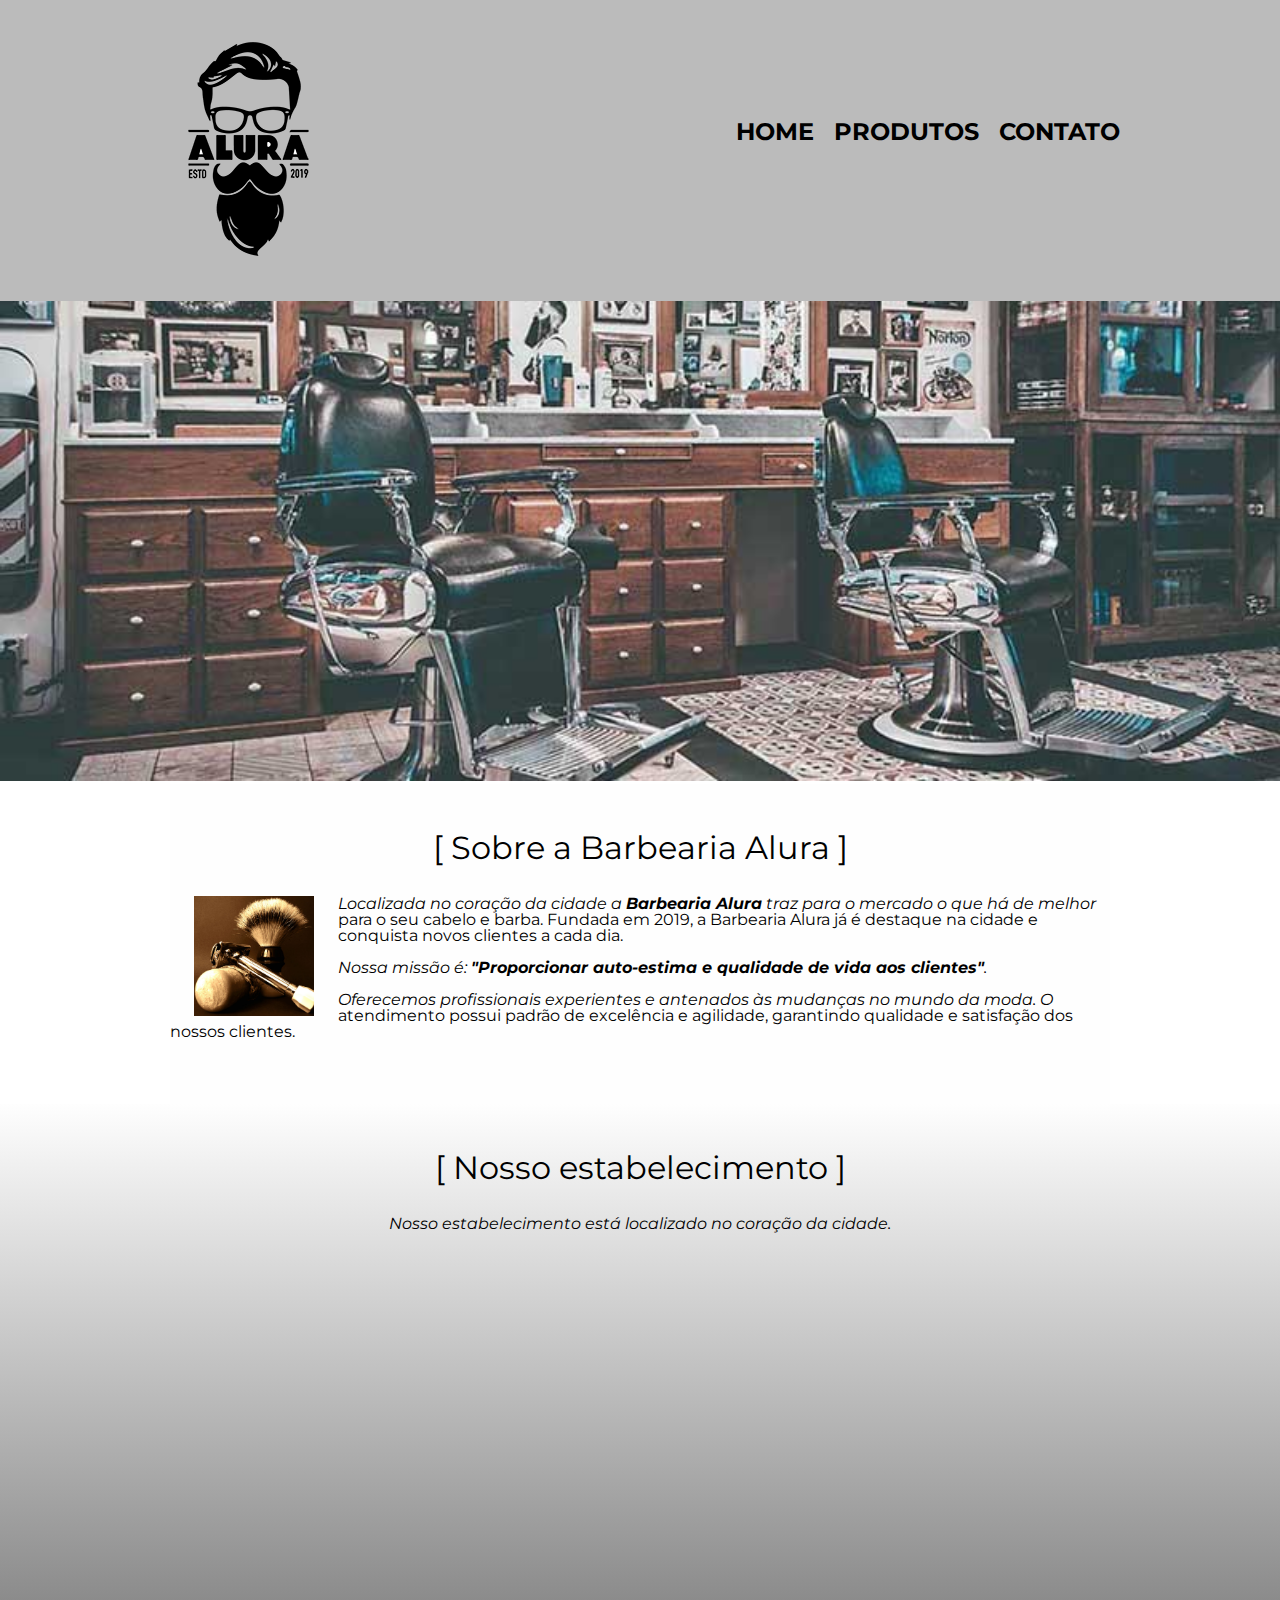
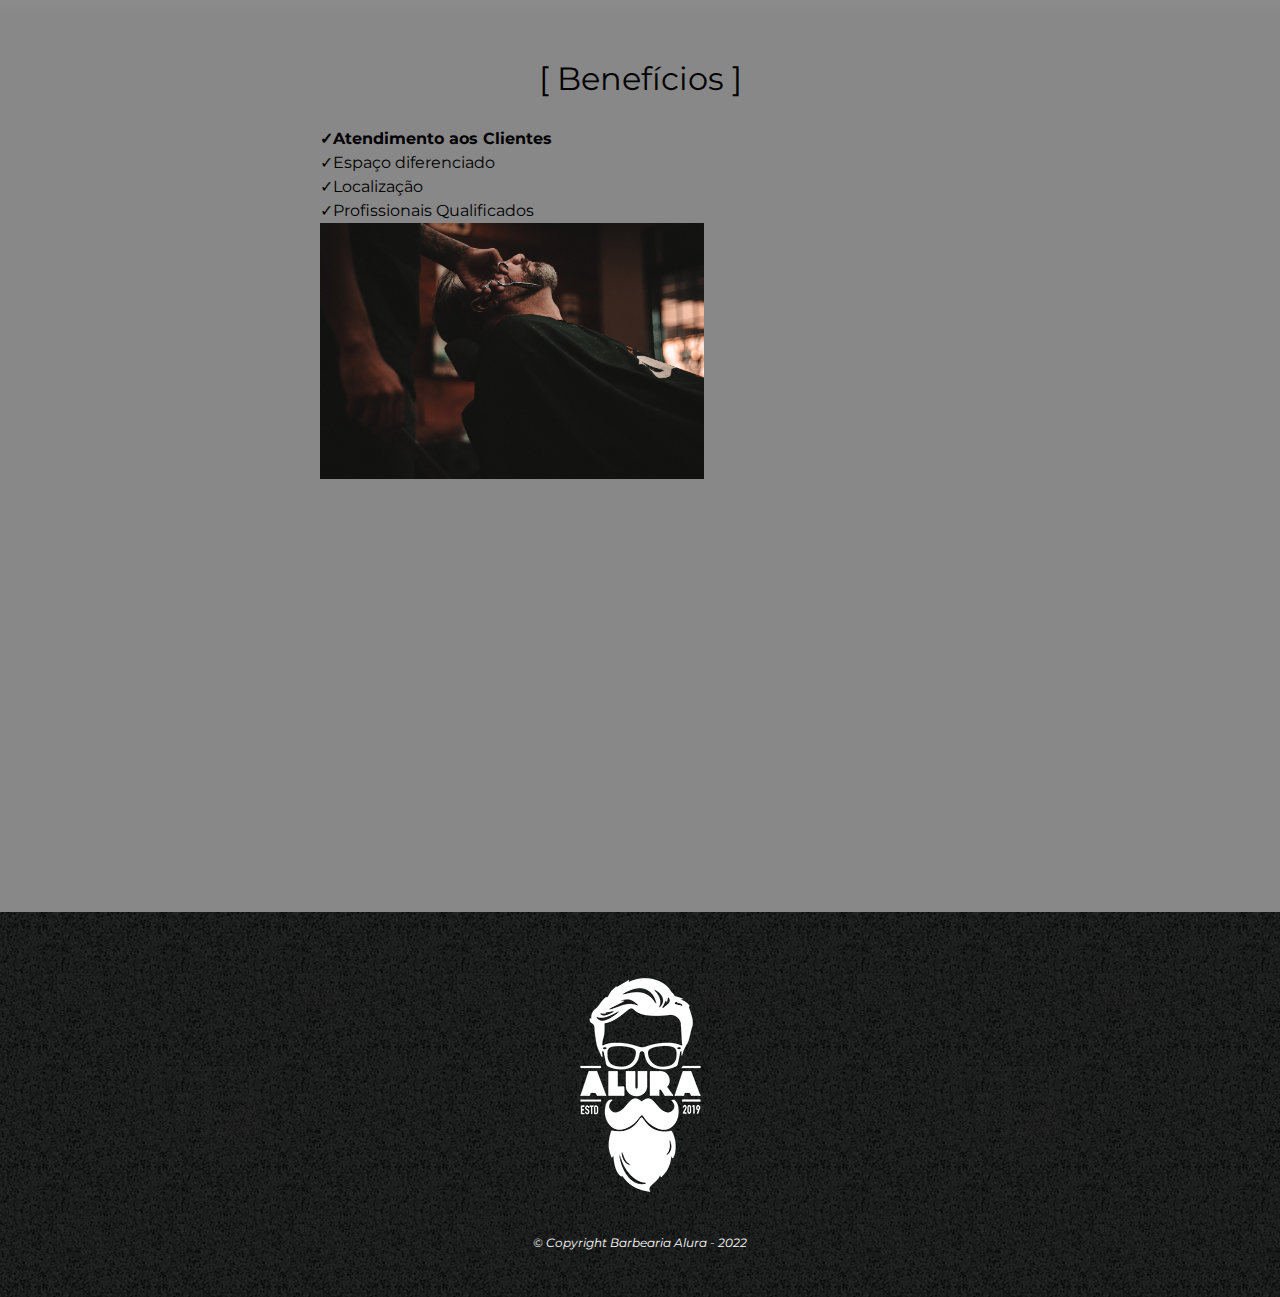
<file: index.html>
<!DOCTYPE html>
<html lang="pt-br">
  <head>
    <meta charset="UTF-8" />
    <title>Barbearia Alura</title>
    <link href="https://fonts.googleapis.com/css?family=Montserrat&display=swap" rel="stylesheet" />
    <link rel="stylesheet" href="reset.css" />
    <link rel="stylesheet" href="style.css" />
  </head>

  <body>
    <header>
      <!-- quando o seu site tem um logo, e ele é a primeira coisa que você quer exibir
      usa-se o h1 para envolver a logo -->
      <div class="caixa">
        <h1>
          <img
            src="./imagens/logo.png"
            alt="Logo da barbearia, homem com barba e óculos na cor preta"
          />
        </h1>
        <nav>
          <ul>
            <li><a href="/">Home</a></li>
            <li><a href="/produtos.html">Produtos</a></li>
            <li><a href="/contato.html">Contato</a></li>
          </ul>
        </nav>
      </div>
    </header>
    <img class="banner" src="./imagens/banner.jpg" />

    <main>
      <section class="principal">
        <h2 class="titulo-principal">Sobre a Barbearia Alura</h2>
        <img
          class="imagem-utensilios"
          src="./imagens/utensilios.jpg"
          alt="Utensílios de um barbeiro."
        />

        <p>
          Localizada no coração da cidade a <strong>Barbearia Alura</strong> traz para o mercado o
          que há de melhor para o seu cabelo e barba. Fundada em 2019, a Barbearia Alura já é
          destaque na cidade e conquista novos clientes a cada dia.
        </p>

        <p id="missao">
          <em
            >Nossa missão é:
            <strong>"Proporcionar auto-estima e qualidade de vida aos clientes"</strong>.</em
          >
        </p>

        <p>
          Oferecemos profissionais experientes e antenados às mudanças no mundo da moda. O
          atendimento possui padrão de excelência e agilidade, garantindo qualidade e satisfação dos
          nossos clientes.
        </p>
      </section>
      <section class="mapa">
        <h3 class="titulo-principal">Nosso estabelecimento</h3>
        <p>Nosso estabelecimento está localizado no coração da cidade.</p>
        <div class="mapa-conteudo">
          <iframe
            src="https://www.google.com/maps/embed?pb=!1m18!1m12!1m3!1d3656.4483278365396!2d-46.63466568562861!3d-23.588249068469487!2m3!1f0!2f0!3f0!3m2!1i1024!2i768!4f13.1!3m3!1m2!1s0x94ce5a2b2ed7f3a1%3A0xab35da2f5ca62674!2sCaelum!5e0!3m2!1spt-BR!2sbr!4v1568814489656!5m2!1spt-BR!2sbr"
            width="100%"
            height="300"
            frameborder="0"
            style="border: 0"
            allowfullscreen=""
          ></iframe>
        </div>
      </section>

      <section class="beneficios">
        <h3 class="titulo-principal">Benefícios</h3>
        <div class="conteudo-beneficios">
          <ul class="lista-beneficios">
            <li class="itens">Atendimento aos Clientes</li>
            <li class="itens">Espaço diferenciado</li>
            <li class="itens">Localização</li>
            <li class="itens">Profissionais Qualificados</li>
          </ul>
          <img src="./imagens/beneficios.jpg" class="imagem-beneficios" />
        </div>

        <div class="video">
          <iframe
            width="560"
            height="315"
            src="https://www.youtube.com/embed/wcVVXUV0YUY"
            frameborder="0"
            allow="accelerometer; autoplay; encrypted-media; gyroscope; picture-in-picture"
            allowfullscreen
          ></iframe>
        </div>
      </section>
    </main>
    <footer>
      <div>
        <img
          src="/imagens/logo-branco.png"
          alt="Logo da barbearia, homem com barba e óculos na cor branca"
          srcset=""
        />
        <p class="copyright">&copy; Copyright Barbearia Alura - 2022</p>
      </div>
    </footer>
  </body>
</html>
</file>
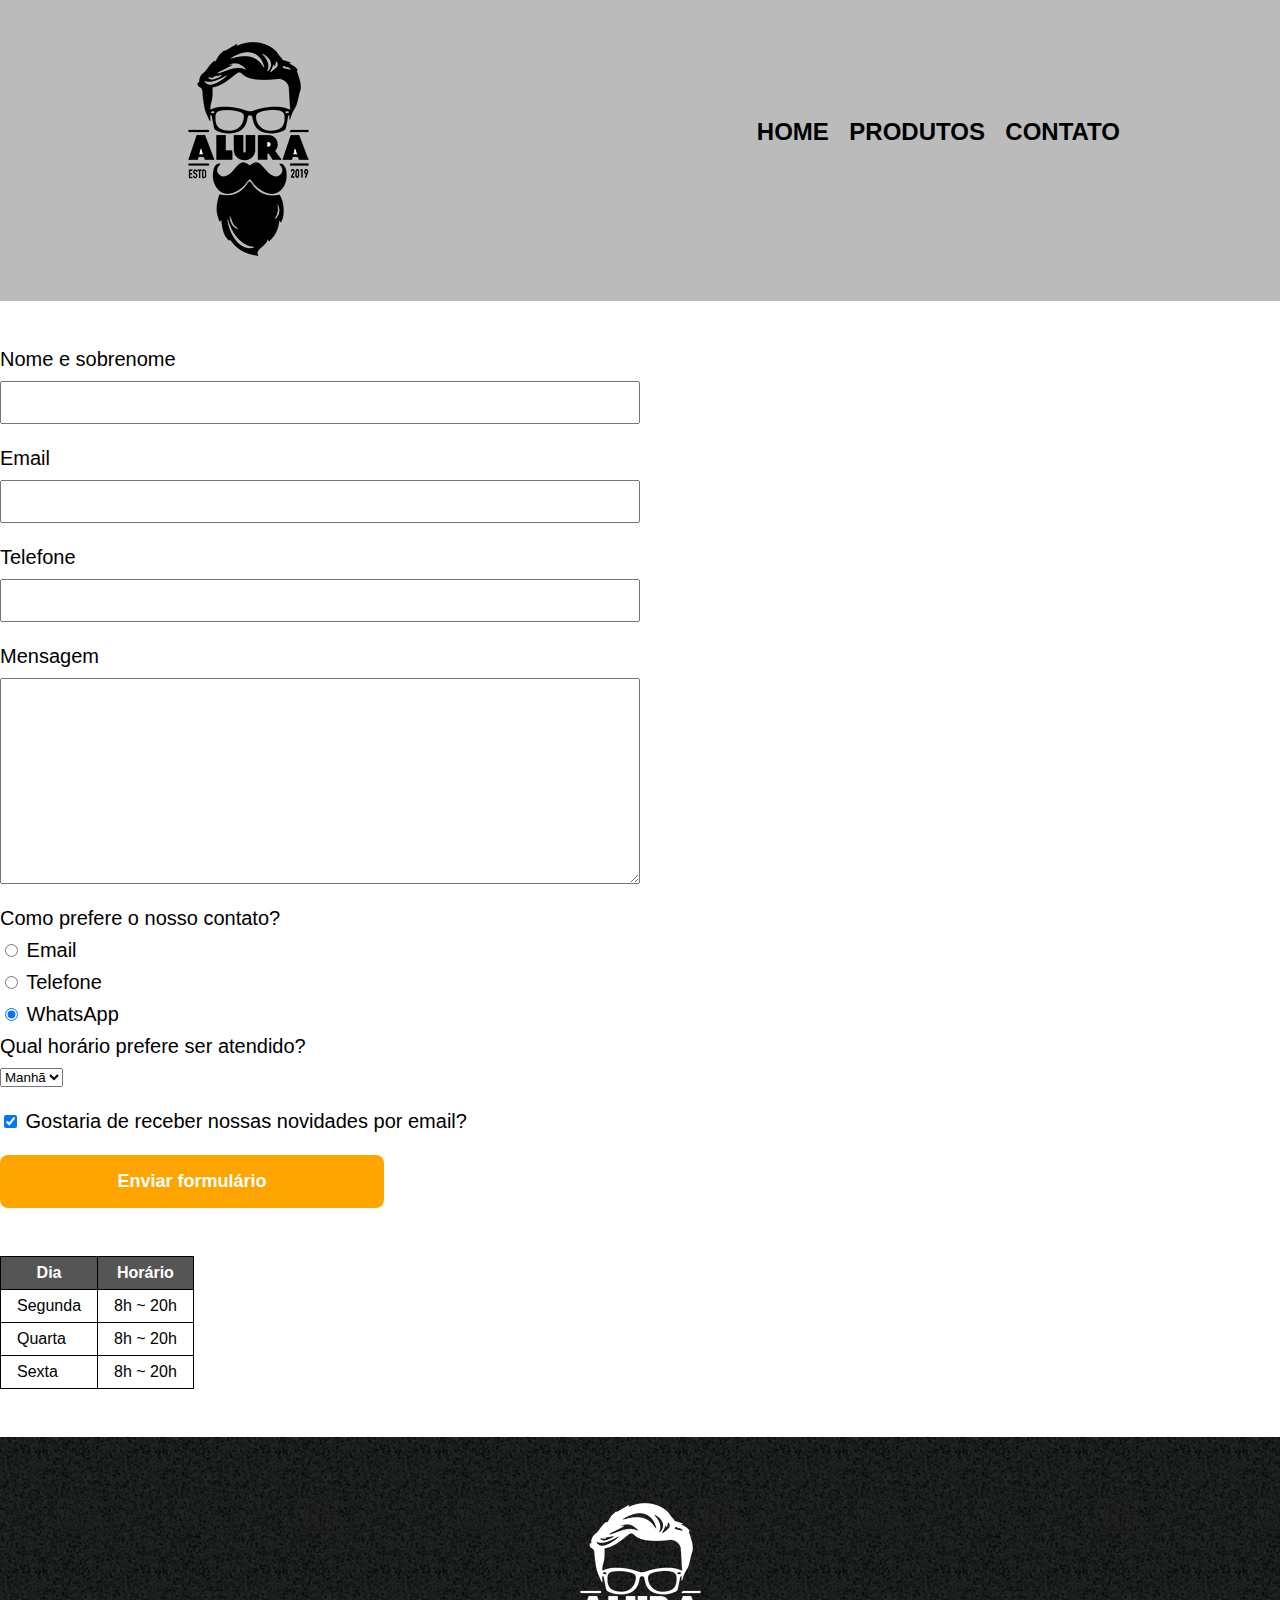
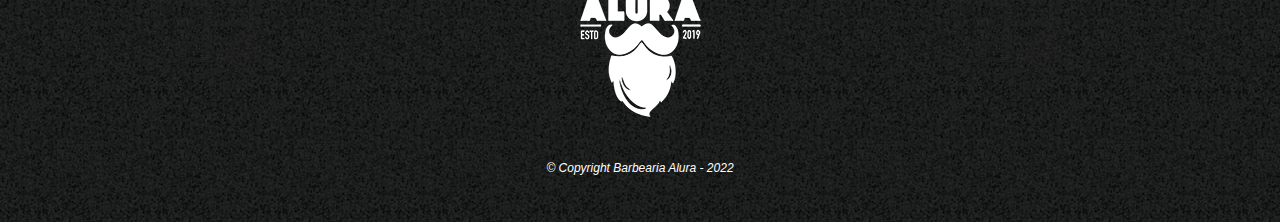
<file: contato.html>
<!DOCTYPE html>
<html lang="pt-br">
  <head>
    <meta charset="UTF-8" />
    <meta http-equiv="X-UA-Compatible" content="IE=edge" />
    <meta name="viewport" content="width=device-width, initial-scale=1.0" />
    <title>Contato</title>
    <link rel="stylesheet" href="reset.css" />
    <link rel="stylesheet" href="style.css" />
  </head>
  <body>
    <header>
      <!-- quando o seu site tem um logo, e ele é a primeira coisa que você quer exibir
      usa-se o h1 para envolver a logo -->
      <div class="caixa">
        <h1>
          <img
            src="./imagens/logo.png"
            alt="logo da barbearia homem com barba e óculos na cor preta"
          />
        </h1>
        <nav>
          <ul>
            <li><a href="/">Home</a></li>
            <li><a href="/produtos.html">Produtos</a></li>
            <li><a href="/contato.html">Contato</a></li>
          </ul>
        </nav>
      </div>
    </header>
    <main>
      <form>
        <label for="nomesobrenome">Nome e sobrenome</label>
        <input type="text" id="nomesobrenome" class="input-padrao" required />

        <label for="email">Email</label>
        <input type="email" id="email" class="input-padrao" required />

        <label for="telefone">Telefone</label>
        <input type="tel" id="telefone" class="input-padrao" />

        <label for="mensagem">Mensagem</label>
        <textarea cols="24" rows="12" id="mensagem" class="input-padrao"></textarea>

        <fieldset>
          <legend>Como prefere o nosso contato?</legend>
          <label for="radio-email">
            <input type="radio" name="contato" value="email" id="radio-email" />
            Email
          </label>

          <label for="radio-telefone">
            <input type="radio" name="contato" value="telefone" id="radio-telefone" />
            Telefone
          </label>

          <label for="radio-whatsapp">
            <input type="radio" name="contato" value="whatsapp" id="radio-whatsapp" checked />
            WhatsApp
          </label>
        </fieldset>

        <fieldset>
          <legend>Qual horário prefere ser atendido?</legend>
          <select>
            <option>Manhã</option>
            <option>Tarde</option>
            <option>Noite</option>
          </select>
        </fieldset>
        <label class="checkbox">
          <input type="checkbox" checked />
          Gostaria de receber nossas novidades por email?
        </label>

        <input type="submit" value="Enviar formulário" class="enviar" />
      </form>
      <table>
        <thead>
          <tr>
            <th>Dia</th>
            <th>Horário</th>
          </tr>
        </thead>
        <tbody>
          <tr>
            <td>Segunda</td>
            <td>8h ~ 20h</td>
          </tr>
          <tr>
            <td>Quarta</td>
            <td>8h ~ 20h</td>
          </tr>
          <tr>
            <td>Sexta</td>
            <td>8h ~ 20h</td>
          </tr>
        </tbody>
      </table>
    </main>
    <footer>
      <div>
        <img
          src="/imagens/logo-branco.png"
          alt="logo da barbearia homem com barba e óculos na cor branca"
          srcset=""
        />
        <p class="copyright">&copy; Copyright Barbearia Alura - 2022</p>
      </div>
    </footer>
  </body>
</html>
</file>
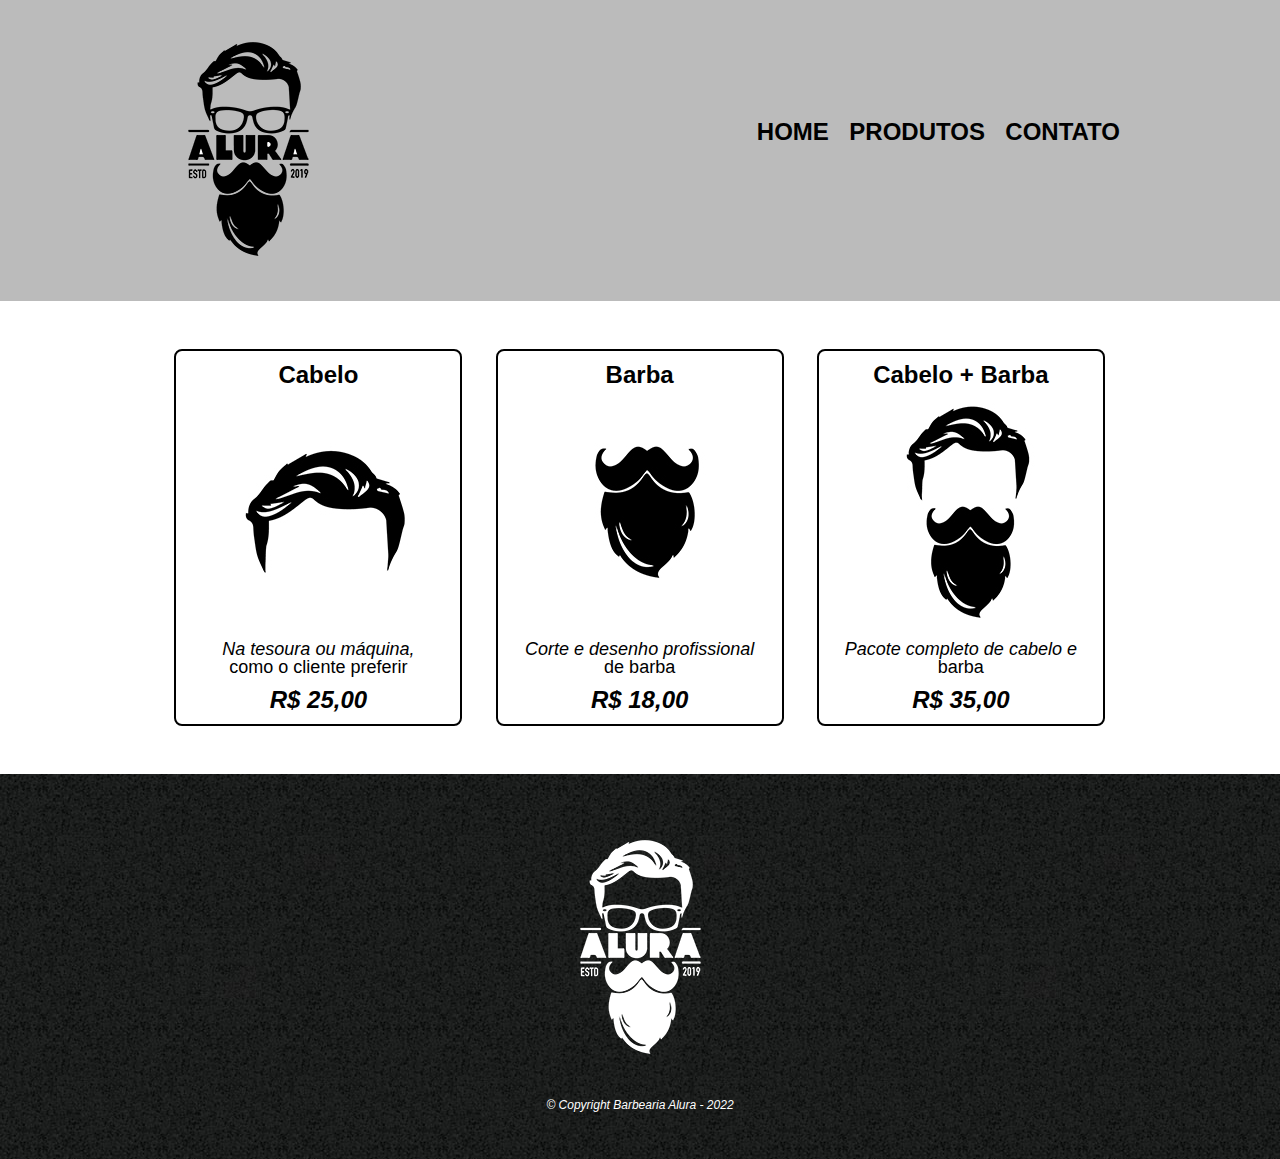
<file: produtos.html>
<!DOCTYPE html>
<html lang="pt-br">
  <head>
    <meta charset="UTF-8" />
    <meta http-equiv="X-UA-Compatible" content="IE=edge" />
    <meta name="viewport" content="width=device-width, initial-scale=1.0" />
    <title>Produtos</title>
    <link rel="stylesheet" href="reset.css" />
    <link rel="stylesheet" href="style.css" />
  </head>
  <body>
    <header>
      <!-- quando o seu site tem um logo, e ele é a primeira coisa que você quer exibir
      usa-se o h1 para envolver a logo -->
      <div class="caixa">
        <h1><img src="./imagens/logo.png" /></h1>
        <nav>
          <ul>
            <li><a href="/">Home</a></li>
            <li><a href="/produtos.html">Produtos</a></li>
            <li><a href="/contato.html">Contato</a></li>
          </ul>
        </nav>
      </div>
    </header>

    <main>
      <ul class="produtos">
        <li>
          <h2>Cabelo</h2>
          <img src="/imagens/cabelo.jpg" />
          <p class="produto-descricao">Na tesoura ou máquina, como o cliente preferir</p>
          <p class="produto-preco">R$ 25,00</p>
        </li>
        <li>
          <h2>Barba</h2>
          <img src="/imagens/barba.jpg" />
          <p class="produto-descricao">Corte e desenho profissional de barba</p>
          <p class="produto-preco">R$ 18,00</p>
        </li>
        <li>
          <h2>Cabelo + Barba</h2>
          <img src="/imagens/cabelo+barba.jpg" />
          <p class="produto-descricao">Pacote completo de cabelo e barba</p>
          <p class="produto-preco">R$ 35,00</p>
        </li>
      </ul>
    </main>
    <footer>
      <div>
        <img src="/imagens/logo-branco.png" alt="logo na cor branca" srcset="" />
        <p class="copyright">&copy; Copyright Barbearia Alura - 2022</p>
      </div>
    </footer>
  </body>
</html>
</file>
<file: style.css>
body {
  font-family: 'Montserrat', sans-serif;
}

p:first-line {
  font-style: italic;
}

/* HEADER */
header {
  background-color: #bbbbbb;
  padding: 24px 0;
}
.caixa {
  width: 960px;
  position: relative;
  margin: 0 auto;
}
nav {
  position: absolute;
  top: 96px;
  right: 0;
}

nav li {
  display: inline;
  margin-left: 16px;
}

nav a {
  text-transform: uppercase;
  color: #000;
  font-weight: bold;
  font-size: 24px;
  text-decoration: none;
}
nav a:hover {
  color: rgb(107, 97, 38);
  text-decoration: underline;
}
/* MAIN */
/* main {
  width: 940px;
  margin: 0 auto;
} */

/* FOOTER */

footer {
  background-image: url('/imagens/bg.jpg');
}

footer div {
  text-align: center;
  padding: 48px 0;
}

.copyright {
  color: #fff;
  font-size: 12px;
  margin-top: 24px;
}

/* HOME */

.banner {
  width: 100%;
}

.titulo-principal {
  text-align: center;
  font-size: 2em;
  margin: 0 0 1em;
  clear: left;
}

.titulo-principal:before {
  content: '[ ';
}

.titulo-principal:after {
  content: ' ]';
}
.titulo-principal:first-letter {
  font-weight: bold;
}

.principal {
  padding: 3em 0;
  background: #fefefe;
  width: 940px;
  margin: 0 auto;
}

.principal p {
  margin: 0 0 1em;
}

.principal strong {
  font-weight: bold;
}

.principal em {
  font-style: italic;
}

.imagem-utensilios {
  width: 120px;
  margin: 0 24px 0 24px;
  float: left;
}
.mapa-conteudo {
  width: 940px;
  margin: 0 auto;
}

.mapa {
  padding: 3em 0;
  background: linear-gradient(#fefefe, #888888);
}

.mapa p {
  margin: 0 0 2em;
  text-align: center;
}

.beneficios {
  padding: 3em 0;
  background: #888888;
}

.imagem-beneficios {
  width: 60%;
}

.conteudo-beneficios {
  width: 640px;
  margin: 0 auto;
}

.lista-beneficios {
  width: 40%;
  display: inline-block;
  vertical-align: top;
}

.itens:before {
  content: '✓';
}

.itens {
  line-height: 1.5;
}

.itens:first-child {
  font-weight: bold;
}

.video {
  width: 560px;
  margin: 2em auto;
}

/* PRODUTOS */
.produtos {
  width: 960px;
  padding: 48px 0;
  margin: 0 auto;
}
.produtos li {
  display: inline-block;
  text-align: center;
  width: 30%;
  vertical-align: top;
  margin: 0 1.5%;
  padding: 12px 24px;
  border: 2px solid #000;
  border-radius: 8px;
}

.produtos li:hover {
  border: 2px solid rgb(107, 97, 38);
}

.produtos li:active {
  border: 4px solid rgb(107, 97, 38);
}

.produtos h2 {
  font-size: 24px;
  font-weight: bold;
}
.produtos h2:hover {
  font-size: 30px;
}

.produto-descricao {
  font-size: 18px;
}

.produto-preco {
  font-size: 24px;
  font-weight: bold;
  margin-top: 12px;
}

/* CONTATOS */

form {
  margin: 48px 0;
}

form label,
form legend {
  display: block;
  font-size: 20px;
  margin: 0 0 12px;
}

.input-padrao {
  display: block;
  margin: 0 0 24px;
  padding: 12px 24px;
  width: 50%;
}

.checkbox {
  margin: 24px 0;
}
.enviar {
  width: 30%;
  padding: 16px 0;
  background: orange;
  color: white;
  font-size: 18px;
  font-weight: bold;
  border: none;
  border-radius: 8px;
  transition: 1s all;
  cursor: pointer;
}
.enviar:hover {
  background: rgb(16, 209, 9);
  transform: scale(1.1);
}
table {
  margin: 24px 0 48px;
}

thead {
  background: #555555;
  color: white;
  font-weight: bold;
}

td,
th {
  border: 1px solid #000000;
  padding: 8px 16px;
}
</file>
